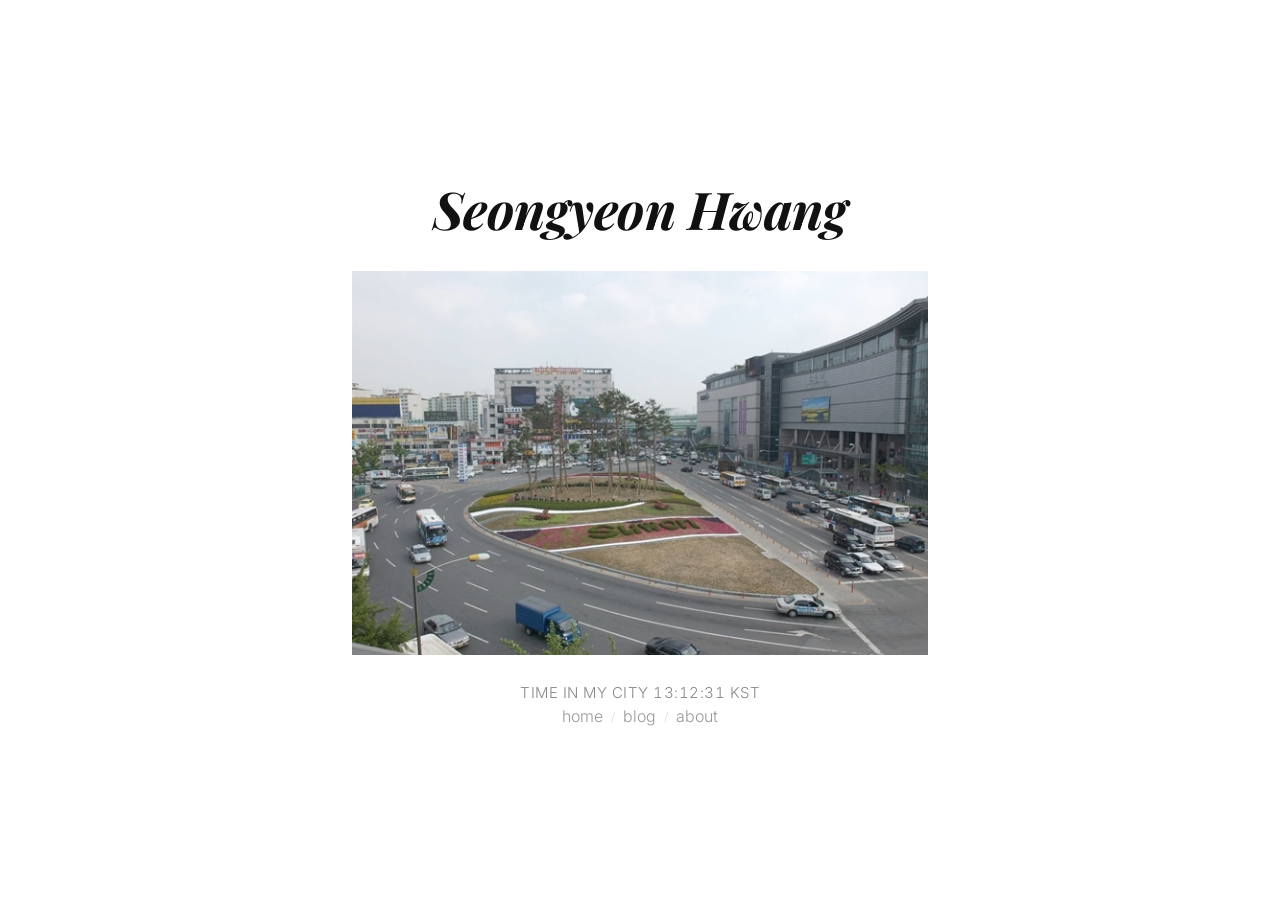
<file: index.html>
<!DOCTYPE html>
<html lang="ko">
<head>
  <meta charset="UTF-8" />
  <meta name="viewport" content="width=device-width, initial-scale=1.0" />
  <title>My Blog</title>
  <link rel="preconnect" href="https://fonts.googleapis.com" />
  <link rel="preconnect" href="https://fonts.gstatic.com" crossorigin />
  <link href="https://fonts.googleapis.com/css2?family=Playfair+Display:ital,wght@1,700&family=Inter:wght@300;400&display=swap" rel="stylesheet" />
  <link rel="stylesheet" href="style.css" />
</head>
<body>

  <div class="container">

    <h1 class="name">Seongyeon Hwang</h1>

    <div class="avatar">
      <img src="image/blog_main.jpg" alt="profile" />
    </div>

    <p class="clock">TIME IN MY CITY <span id="clock"></span> KST</p>

    <nav class="nav">
      <a href="index.html">home</a>
      <span>/</span>
      <a href="blog.html">blog</a>
      <span>/</span>
      <a href="about.html">about</a>
    </nav>

  </div>

  <script>
    // 시계
    function updateClock() {
      const time = new Date().toLocaleTimeString('ko-KR', {
        timeZone: 'Asia/Seoul',
        hour: '2-digit',
        minute: '2-digit',
        second: '2-digit',
        hour12: false
      });
      document.getElementById('clock').textContent = time;
    }
    updateClock();
    setInterval(updateClock, 1000);
  </script>

  <script data-goatcounter="https://lifeissogood.goatcounter.com/count" async src="//gc.zgo.at/count.js"></script>
</body>
</html>
</file>
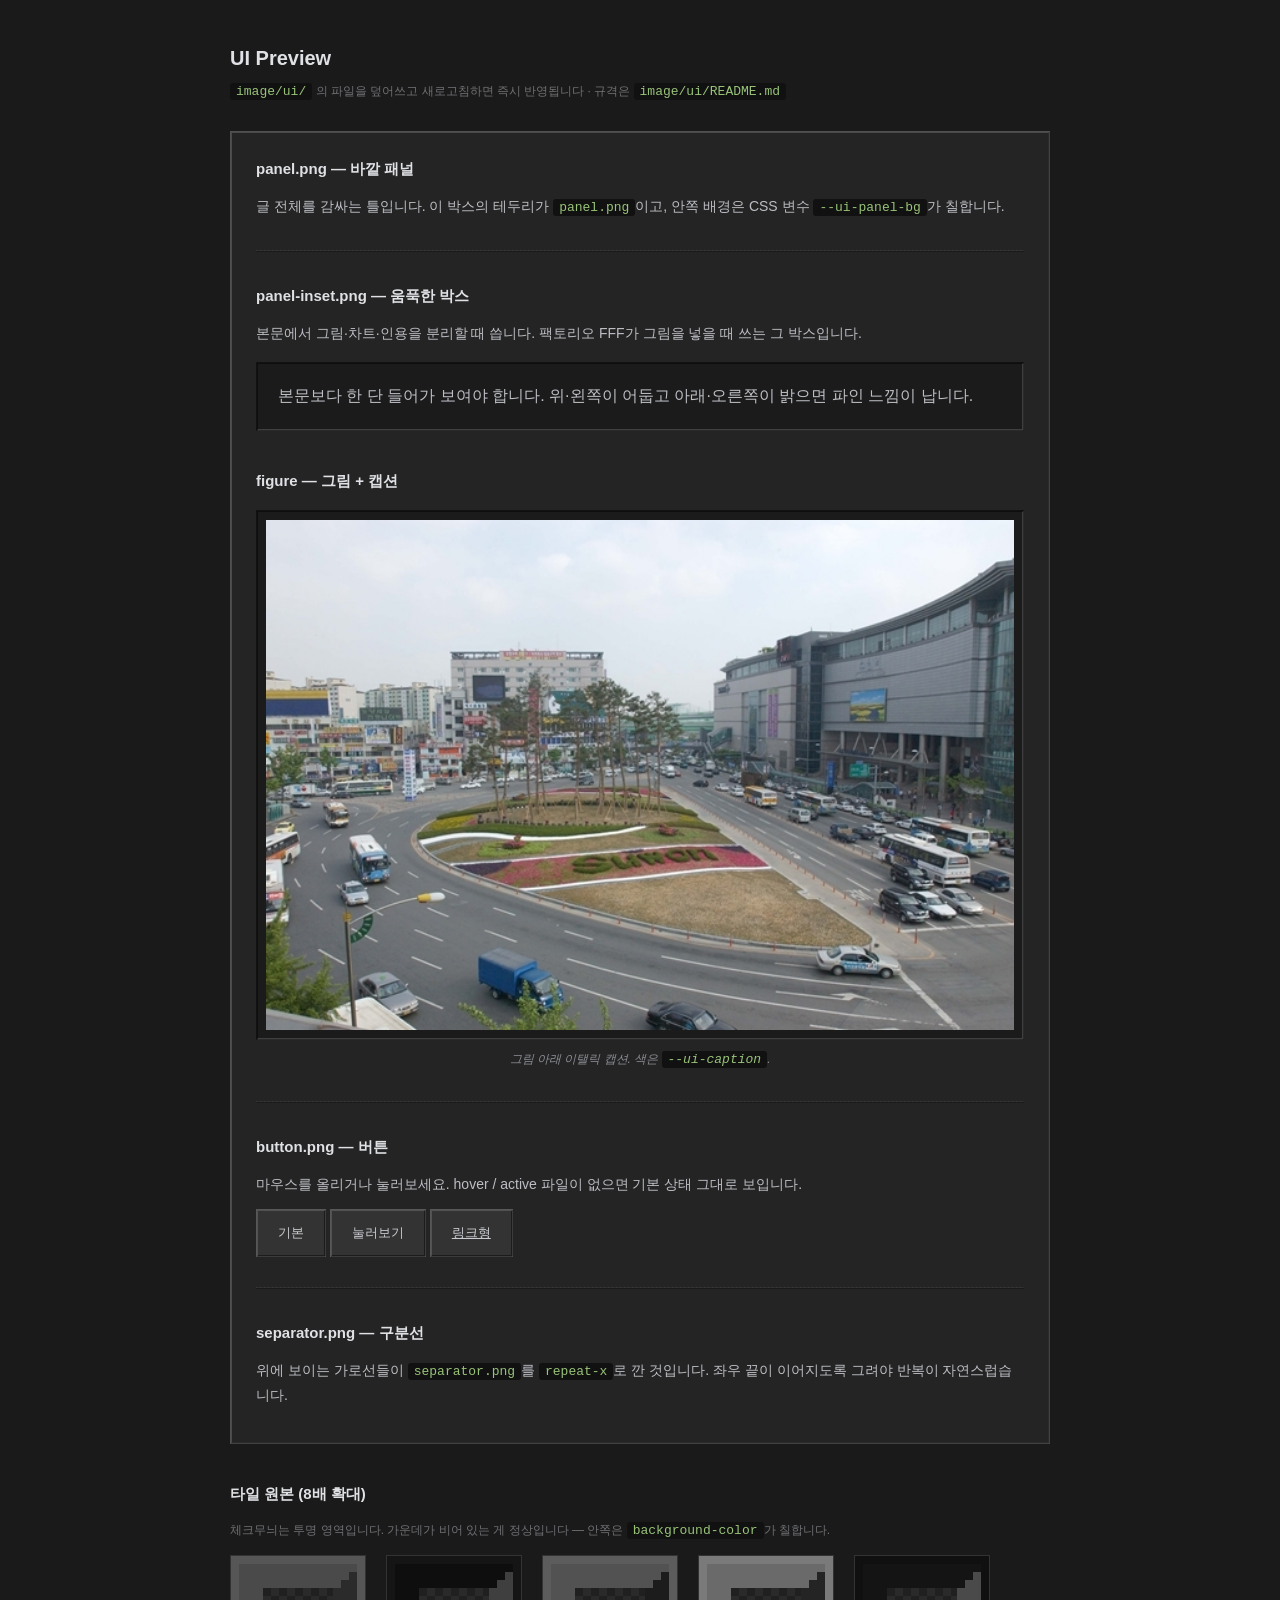
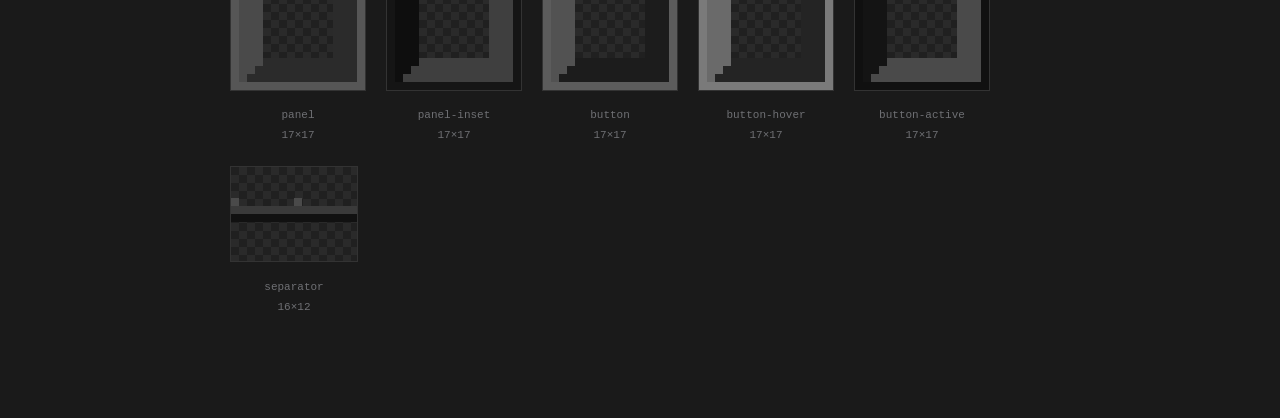
<file: ui-preview.html>
<!DOCTYPE html>
<html lang="ko">
<head>
  <meta charset="UTF-8" />
  <meta name="viewport" content="width=device-width, initial-scale=1.0" />
  <meta name="robots" content="noindex, nofollow" />
  <title>UI Preview</title>
  <style>
    /* image/ui/ 의 자산이 실제로 어떻게 보이는지 확인하는 페이지.
       파일을 덮어쓰고 새로고침하면 바로 반영된다. 규격은 image/ui/README.md 참조. */
    :root {
      --ui-panel-bg:  #242424;
      --ui-inset-bg:  #1b1b1b;
      --ui-button-bg: #333333;
      --ui-button-fg: #c9cbd0;
      --ui-caption:   #8a8d93;
    }
    *, *::before, *::after { margin: 0; padding: 0; box-sizing: border-box; }
    body {
      font-family: 'Apple SD Gothic Neo', 'Segoe UI', sans-serif;
      background: #1a1a1a; color: #bcbec4;
      padding: 40px 24px 100px; line-height: 1.8;
    }
    .wrap { max-width: 820px; margin: 0 auto; }
    h1 { font-size: 20px; color: #dfe1e5; margin-bottom: 4px; }
    .sub { font-size: 12px; color: #6f7074; margin-bottom: 28px; }
    h2 { font-size: 15px; color: #dfe1e5; margin: 36px 0 12px; }
    p  { font-size: 14px; margin-bottom: 12px; }
    code { background: #111; padding: 1px 6px; border-radius: 3px; color: #98c379; font-family: Consolas, monospace; font-size: 13px; }
    .note { font-size: 12px; color: #6f7074; margin-top: 8px; }

    /* ===== 9-slice 자산 ===== */
    .ui-panel {
      background-color: var(--ui-panel-bg);
      border: 4px solid transparent;
      border-image: url("image/ui/panel.png") 8 / 4px repeat;
      padding: 20px 22px;
    }
    .ui-inset {
      background-color: var(--ui-inset-bg);
      border: 4px solid transparent;
      border-image: url("image/ui/panel-inset.png") 8 / 4px repeat;
      padding: 16px 18px;
      margin: 16px 0;
    }
    .ui-button {
      display: inline-block;
      background-color: var(--ui-button-bg);
      color: var(--ui-button-fg);
      border: 4px solid transparent;
      border-image: url("image/ui/button.png") 8 / 4px repeat;
      padding: 8px 18px;
      font: inherit; font-size: 13px;
      cursor: pointer;
    }
    .ui-button:hover  { border-image: url("image/ui/button-hover.png")  8 / 4px repeat; }
    .ui-button:active { border-image: url("image/ui/button-active.png") 8 / 4px repeat; }

    .ui-separator {
      height: 6px; border: 0; margin: 28px 0;
      background: url("image/ui/separator.png") repeat-x center / auto 6px;
    }

    figure { margin: 16px 0; }
    figure .frame {
      background-color: var(--ui-inset-bg);
      border: 4px solid transparent;
      border-image: url("image/ui/panel-inset.png") 8 / 4px repeat;
      padding: 6px;
    }
    figure img { display: block; width: 100%; height: auto; }
    figcaption { font-size: 12px; color: var(--ui-caption); font-style: italic; margin-top: 8px; text-align: center; }

    /* 타일 원본 확대 보기 */
    .tiles { display: flex; gap: 20px; flex-wrap: wrap; margin-top: 12px; }
    .tile { text-align: center; }
    .tile img {
      width: 136px; height: 136px;             /* 17px * 8배 */
      image-rendering: pixelated;
      background:
        repeating-conic-gradient(#2a2a2a 0% 25%, #202020 0% 50%) 0 0 / 16px 16px;
      border: 1px solid #333;
    }
    .tile.wide img { width: 128px; height: 96px; }
    .tile span { display: block; font-size: 11px; color: #6f7074; margin-top: 6px; font-family: Consolas, monospace; }
  </style>
</head>
<body>
<div class="wrap">
  <h1>UI Preview</h1>
  <div class="sub"><code>image/ui/</code> 의 파일을 덮어쓰고 새로고침하면 즉시 반영됩니다 · 규격은 <code>image/ui/README.md</code></div>

  <div class="ui-panel">
    <h2 style="margin-top:0">panel.png — 바깥 패널</h2>
    <p>글 전체를 감싸는 틀입니다. 이 박스의 테두리가 <code>panel.png</code>이고,
       안쪽 배경은 CSS 변수 <code>--ui-panel-bg</code>가 칠합니다.</p>

    <hr class="ui-separator" />

    <h2 style="margin-top:0">panel-inset.png — 움푹한 박스</h2>
    <p>본문에서 그림·차트·인용을 분리할 때 씁니다. 팩토리오 FFF가 그림을 넣을 때 쓰는 그 박스입니다.</p>
    <div class="ui-inset">
      본문보다 한 단 들어가 보여야 합니다. 위·왼쪽이 어둡고 아래·오른쪽이 밝으면 파인 느낌이 납니다.
    </div>

    <h2>figure — 그림 + 캡션</h2>
    <figure>
      <div class="frame">
        <img src="image/blog_main.jpg" alt="샘플" />
      </div>
      <figcaption>그림 아래 이탤릭 캡션. 색은 <code>--ui-caption</code>.</figcaption>
    </figure>

    <hr class="ui-separator" />

    <h2 style="margin-top:0">button.png — 버튼</h2>
    <p>마우스를 올리거나 눌러보세요. hover / active 파일이 없으면 기본 상태 그대로 보입니다.</p>
    <p>
      <button class="ui-button">기본</button>
      <button class="ui-button">눌러보기</button>
      <a class="ui-button" href="blog.html">링크형</a>
    </p>

    <hr class="ui-separator" />

    <h2 style="margin-top:0">separator.png — 구분선</h2>
    <p>위에 보이는 가로선들이 <code>separator.png</code>를 <code>repeat-x</code>로 깐 것입니다.
       좌우 끝이 이어지도록 그려야 반복이 자연스럽습니다.</p>
  </div>

  <h2>타일 원본 (8배 확대)</h2>
  <p class="note">체크무늬는 투명 영역입니다. 가운데가 비어 있는 게 정상입니다 — 안쪽은 <code>background-color</code>가 칠합니다.</p>
  <div class="tiles">
    <div class="tile"><img src="image/ui/panel.png" alt="panel"><span>panel<br>17×17</span></div>
    <div class="tile"><img src="image/ui/panel-inset.png" alt="panel-inset"><span>panel-inset<br>17×17</span></div>
    <div class="tile"><img src="image/ui/button.png" alt="button"><span>button<br>17×17</span></div>
    <div class="tile"><img src="image/ui/button-hover.png" alt="button-hover"><span>button-hover<br>17×17</span></div>
    <div class="tile"><img src="image/ui/button-active.png" alt="button-active"><span>button-active<br>17×17</span></div>
    <div class="tile wide"><img src="image/ui/separator.png" alt="separator"><span>separator<br>16×12</span></div>
  </div>
</div>
</body>
</html>
</file>
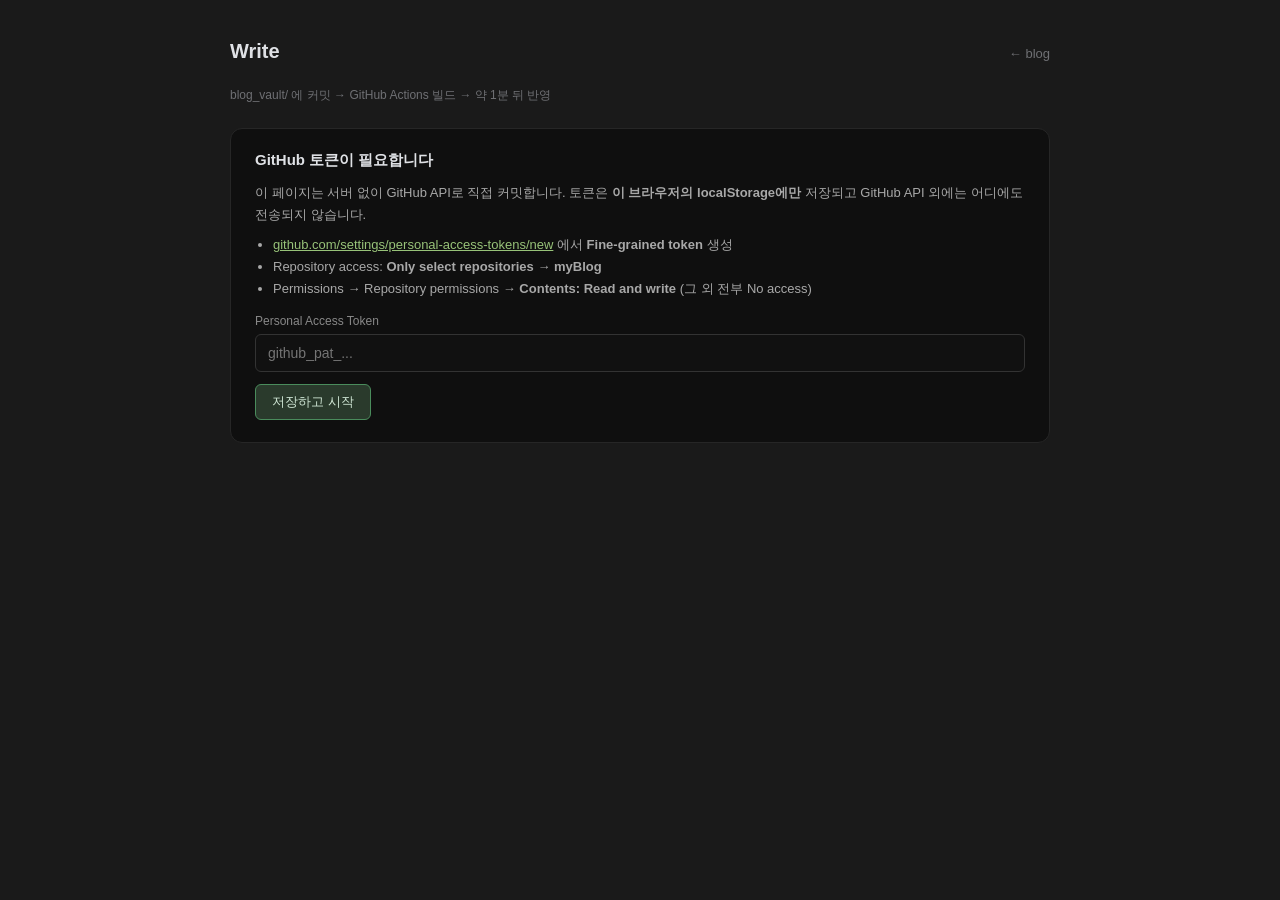
<file: write.html>
<!DOCTYPE html>
<html lang="ko">
<head>
  <meta charset="UTF-8" />
  <meta name="viewport" content="width=device-width, initial-scale=1.0" />
  <meta name="robots" content="noindex, nofollow" />
  <title>Write</title>
  <style>
    *, *::before, *::after { margin: 0; padding: 0; box-sizing: border-box; }
    body {
      font-family: 'Apple SD Gothic Neo', 'Segoe UI', sans-serif;
      background: #1a1a1a; color: #c0c0c0; min-height: 100vh; padding: 40px 24px 100px;
    }
    .wrap { max-width: 820px; margin: 0 auto; }
    h1.page { font-size: 20px; font-weight: 600; color: #dfe1e5; margin-bottom: 4px; }
    .subtitle { font-size: 12px; color: #6f7074; margin-bottom: 24px; }
    h2.sub { font-size: 15px; font-weight: 600; color: #dfe1e5; margin: 0 0 12px; }
    .muted { color: #6f7074; font-size: 13px; }
    .err  { color: #e07070; font-size: 13px; }
    .ok   { color: #6aab73; font-size: 13px; }
    label { display: block; font-size: 12px; color: #888; margin: 14px 0 6px; }
    input[type="text"], input[type="password"], textarea {
      width: 100%; background: #111; border: 1px solid #333; border-radius: 6px;
      color: #dfe1e5; font-family: inherit; font-size: 14px; padding: 10px 12px; outline: none;
    }
    input:focus, textarea:focus { border-color: #6aab73; }
    input:disabled { color: #777; background: #161616; }
    textarea { min-height: 340px; resize: vertical; line-height: 1.7; font-family: 'Consolas', 'Courier New', monospace; }
    button {
      font-family: inherit; font-size: 13px; background: #222; color: #c0c0c0;
      border: 1px solid #333; border-radius: 6px; padding: 8px 16px; cursor: pointer;
    }
    button:hover { background: #2a2a2a; border-color: #555; }
    button:disabled { opacity: 0.5; cursor: default; }
    button.primary { background: #2a3a2c; border-color: #4a8c5c; color: #cfe6d4; }
    button.primary:hover { background: #33472f; }
    button.danger:hover { background: #3a2222; border-color: #8c4a4a; color: #e6cfcf; }
    .row { display: flex; gap: 10px; align-items: center; flex-wrap: wrap; }
    .spacer { flex: 1; }
    .topbar { display: flex; align-items: center; gap: 12px; margin-bottom: 20px; }
    .card { background: #0f0f0f; border: 1px solid #262626; border-radius: 12px; padding: 22px 24px; }
    .card p, .card li { font-size: 13px; line-height: 1.7; color: #a8a8a8; }
    .card p { margin: 8px 0; }
    .card ul { margin: 8px 0 8px 18px; }
    .card code { background: #222; padding: 1px 6px; border-radius: 3px; color: #98c379; font-family: monospace; }
    .card a { color: #98c379; }
    #post-list { display: flex; flex-direction: column; gap: 4px; margin-bottom: 8px; }
    .post-item {
      text-align: left; background: transparent; border: none; border-radius: 4px;
      padding: 7px 10px; color: #c0c0c0; font-size: 14px; width: 100%;
      display: flex; gap: 8px; align-items: baseline;
    }
    .post-item:hover { background: #222; color: #fff; }
    .post-item .badge { font-size: 11px; color: #6aab73; }
    .post-item .badge.draft { color: #6f7074; }
    .post-item .dir { font-size: 12px; color: #6f7074; }
    .editor-block { margin-top: 28px; border-top: 1px solid #262626; padding-top: 24px; }
    .check { display: flex; gap: 8px; align-items: center; margin-top: 14px; font-size: 13px; color: #a8a8a8; }
    .check input { accent-color: #6aab73; }
    .save-status { font-size: 13px; margin-top: 10px; min-height: 18px; }
    .backlink { font-size: 13px; color: #6f7074; text-decoration: none; }
    .backlink:hover { color: #c0c0c0; }
  </style>
</head>
<body>
<div class="wrap">
  <div class="topbar">
    <h1 class="page">Write</h1>
    <div class="spacer"></div>
    <a class="backlink" href="blog.html">&larr; blog</a>
    <button id="btn-logout" style="display:none">토큰 지우기</button>
  </div>
  <div class="subtitle">blog_vault/ 에 커밋 &rarr; GitHub Actions 빌드 &rarr; 약 1분 뒤 반영</div>

  <!-- 토큰 입력 -->
  <div id="token-view" class="card" style="display:none">
    <h2 class="sub">GitHub 토큰이 필요합니다</h2>
    <p>이 페이지는 서버 없이 GitHub API로 직접 커밋합니다. 토큰은 <b>이 브라우저의 localStorage에만</b> 저장되고 GitHub API 외에는 어디에도 전송되지 않습니다.</p>
    <ul>
      <li><a href="https://github.com/settings/personal-access-tokens/new" target="_blank">github.com/settings/personal-access-tokens/new</a> 에서 <b>Fine-grained token</b> 생성</li>
      <li>Repository access: <b>Only select repositories &rarr; myBlog</b></li>
      <li>Permissions &rarr; Repository permissions &rarr; <b>Contents: Read and write</b> (그 외 전부 No access)</li>
    </ul>
    <label>Personal Access Token</label>
    <input type="password" id="token-input" placeholder="github_pat_..." autocomplete="off" />
    <div class="row" style="margin-top:12px">
      <button class="primary" id="btn-token-save">저장하고 시작</button>
      <span id="token-status" class="err"></span>
    </div>
  </div>

  <!-- 메인 -->
  <div id="main-view" style="display:none">
    <div class="row" style="margin-bottom:12px">
      <h2 class="sub" style="margin:0">글 목록</h2>
      <div class="spacer"></div>
      <button id="btn-refresh">새로고침</button>
      <button class="primary" id="btn-new">+ 새 글</button>
    </div>
    <div id="post-list"><div class="muted">불러오는 중…</div></div>

    <div class="editor-block" id="editor" style="display:none">
      <h2 class="sub" id="editor-title">새 글</h2>
      <label>폴더 (비우면 vault 루트, 예: 03. Resources/Programming)</label>
      <input type="text" id="post-dir" placeholder="" />
      <label>제목 (파일명이 됩니다)</label>
      <input type="text" id="post-title" placeholder="" />
      <label>날짜</label>
      <input type="text" id="post-date" placeholder="YYYY-MM-DD" style="max-width:180px" />
      <label>본문 (마크다운)</label>
      <textarea id="post-body" spellcheck="false"></textarea>
      <div class="check">
        <input type="checkbox" id="post-publish" checked />
        <label for="post-publish" style="margin:0">발행 (해제하면 저장은 되지만 블로그에 나오지 않습니다)</label>
      </div>
      <div class="row" style="margin-top:16px">
        <button class="primary" id="btn-save">저장 (커밋 + 배포)</button>
        <button id="btn-cancel">닫기</button>
        <div class="spacer"></div>
        <button class="danger" id="btn-delete" style="display:none">삭제</button>
      </div>
      <div class="save-status" id="save-status"></div>
    </div>
  </div>
</div>

<script>
'use strict';
const OWNER = 'Seongyeonn-Hwang';
const REPO  = 'myBlog';
const BRANCH = 'master';
const VAULT = 'blog_vault';
const SITE  = 'https://seongyeonn-hwang.github.io/myBlog/';
const TOKEN_KEY = 'myblog_pat';
const API = 'https://api.github.com';

const $ = id => document.getElementById(id);
const getToken = () => localStorage.getItem(TOKEN_KEY) || '';

function utf8ToB64(str) {
  const bytes = new TextEncoder().encode(str);
  let bin = '';
  bytes.forEach(b => { bin += String.fromCharCode(b); });
  return btoa(bin);
}
function b64ToUtf8(b64) {
  const bin = atob((b64 || '').replace(/\s/g, ''));
  return new TextDecoder('utf-8').decode(Uint8Array.from(bin, c => c.charCodeAt(0)));
}
function encodePath(p) { return p.split('/').map(encodeURIComponent).join('/'); }

async function ghFetch(path, opts = {}) {
  return fetch(API + path, {
    ...opts,
    headers: {
      'Authorization': 'Bearer ' + getToken(),
      'Accept': 'application/vnd.github+json',
      'X-GitHub-Api-Version': '2022-11-28',
      ...(opts.headers || {}),
    },
  });
}
async function ghJson(path, opts) {
  const res = await ghFetch(path, opts);
  const body = await res.json().catch(() => ({}));
  if (!res.ok) {
    const err = new Error(body.message || ('GitHub API ' + res.status));
    err.status = res.status;
    throw err;
  }
  return body;
}

/* ===== frontmatter =====
   mirror.js 와 같은 계약: 발행은 최상위 `publish: true`(boolean)뿐이다.
   발행 해제 시 publish 키를 제거한다 — `publish: false` 는 빌드 경고를 낸다.
   publish/date 외의 키는 건드리지 않고 보존한다. */
var FM_RE = /^﻿?---\r?\n([\s\S]*?)\r?\n---[ \t]*\r?\n?/;
function parseDoc(raw) {
  const m = FM_RE.exec(raw);
  if (!m) return { publish: false, date: '', others: [], body: raw };
  let publish = false, date = '';
  const others = [];
  for (const line of m[1].split(/\r?\n/)) {
    if (/^publish:\s*true\s*$/.test(line)) { publish = true; continue; }
    if (/^\s*publish\s*:/.test(line)) continue;          // 잘못된 표기는 버린다
    const dm = /^date:\s*(.+?)\s*$/.exec(line);
    if (dm && !date) { date = dm[1]; continue; }
    others.push(line);
  }
  return { publish, date, others, body: raw.slice(m[0].length) };
}
function buildDoc(doc) {
  const fm = [];
  if (doc.publish) fm.push('publish: true');
  if (doc.date) fm.push('date: ' + doc.date);
  for (const line of doc.others) if (line.trim() !== '') fm.push(line);
  if (!fm.length) return doc.body;
  return '---\n' + fm.join('\n') + '\n---\n\n' + doc.body.replace(/^\s*\n/, '');
}

/* ===== 원자적 단일 커밋 (Git Trees API) =====
   deleteFlag 면 해당 경로를 tree 에서 제거한다.
   non-fast-forward(그 사이 다른 push) 시 처음부터 최대 5회 재시도. */
async function commitFile(path, content, message, deleteFlag, attempt = 0) {
  const ref = await ghJson('/repos/' + OWNER + '/' + REPO + '/git/ref/heads/' + BRANCH);
  const headSha = ref.object.sha;
  const headCommit = await ghJson('/repos/' + OWNER + '/' + REPO + '/git/commits/' + headSha);

  let entry;
  if (deleteFlag) {
    entry = { path: path, mode: '100644', type: 'blob', sha: null };
  } else {
    const blob = await ghJson('/repos/' + OWNER + '/' + REPO + '/git/blobs', {
      method: 'POST',
      body: JSON.stringify({ content: utf8ToB64(content), encoding: 'base64' }),
    });
    entry = { path: path, mode: '100644', type: 'blob', sha: blob.sha };
  }

  const newTree = await ghJson('/repos/' + OWNER + '/' + REPO + '/git/trees', {
    method: 'POST',
    body: JSON.stringify({ base_tree: headCommit.tree.sha, tree: [entry] }),
  });
  const newCommit = await ghJson('/repos/' + OWNER + '/' + REPO + '/git/commits', {
    method: 'POST',
    body: JSON.stringify({ message: message, tree: newTree.sha, parents: [headSha] }),
  });
  const patch = await ghFetch('/repos/' + OWNER + '/' + REPO + '/git/refs/heads/' + BRANCH, {
    method: 'PATCH',
    body: JSON.stringify({ sha: newCommit.sha, force: false }),
  });
  if (patch.status === 422 && attempt < 5) {
    return commitFile(path, content, message, deleteFlag, attempt + 1);
  }
  if (!patch.ok) {
    const body = await patch.json().catch(() => ({}));
    throw new Error(body.message || ('ref 업데이트 실패 (' + patch.status + ')'));
  }
  return newCommit.sha;
}

/* ===== 목록: Trees API 재귀 + 발행 여부는 blog_index.json 대조 ===== */
async function publishedSet() {
  try {
    const res = await fetch(SITE + 'blog_index.json?t=' + Date.now(), { cache: 'no-store' });
    if (!res.ok) return new Set();
    const set = new Set();
    (function walk(nodes) {
      for (const n of nodes) {
        if (n.type === 'file') set.add(n.path);
        if (n.children) walk(n.children);
      }
    })(await res.json());
    return set;
  } catch (e) { return new Set(); }
}
async function listPosts() {
  const ref = await ghJson('/repos/' + OWNER + '/' + REPO + '/git/ref/heads/' + BRANCH);
  const tree = await ghJson('/repos/' + OWNER + '/' + REPO + '/git/trees/' + ref.object.sha + '?recursive=1');
  return tree.tree
    .filter(e => e.type === 'blob'
      && e.path.startsWith(VAULT + '/')
      && e.path.endsWith('.md')
      && e.path.indexOf('/.obsidian/') === -1)
    .map(e => ({ full: e.path, rel: e.path.slice(VAULT.length + 1) }))
    .sort((a, b) => a.rel.localeCompare(b.rel, 'ko'));
}

/* ===== UI ===== */
const state = { editingFull: null, others: [] };  // editingFull: 수정 중인 blog_vault/... 전체 경로

function show(el, on) { el.style.display = on ? '' : 'none'; }
function today() {
  const d = new Date(), z = n => String(n).padStart(2, '0');
  return d.getFullYear() + '-' + z(d.getMonth() + 1) + '-' + z(d.getDate());
}
function setStatus(msg, cls) {
  const el = $('save-status');
  el.textContent = msg;
  el.className = 'save-status ' + (cls || 'muted');
}

function renderAuth() {
  const authed = !!getToken();
  show($('token-view'), !authed);
  show($('main-view'), authed);
  show($('btn-logout'), authed);
  if (authed) refreshPosts();
}

async function refreshPosts() {
  const box = $('post-list');
  box.innerHTML = '<div class="muted">불러오는 중…</div>';
  try {
    const results = await Promise.all([listPosts(), publishedSet()]);
    const posts = results[0], pub = results[1];
    box.innerHTML = '';
    if (!posts.length) { box.innerHTML = '<div class="muted">글이 없습니다. 새 글을 써보세요.</div>'; return; }
    for (const p of posts) {
      const b = document.createElement('button');
      b.className = 'post-item';
      const parts = p.rel.split('/');
      const name = parts.pop().replace(/\.md$/, '');

      const badge = document.createElement('span');
      badge.className = pub.has(p.rel) ? 'badge' : 'badge draft';
      badge.textContent = pub.has(p.rel) ? '발행' : '초안';
      b.appendChild(badge);
      if (parts.length) {
        const dir = document.createElement('span');
        dir.className = 'dir';
        dir.textContent = parts.join('/') + '/';
        b.appendChild(dir);
      }
      const nm = document.createElement('span');
      nm.textContent = name;
      b.appendChild(nm);

      b.addEventListener('click', () => openEdit(p.full));
      box.appendChild(b);
    }
  } catch (e) {
    box.innerHTML = '';
    const err = document.createElement('div');
    err.className = 'err';
    err.textContent = '목록 오류: ' + e.message;
    box.appendChild(err);
    if (e.status === 401) { localStorage.removeItem(TOKEN_KEY); renderAuth(); }
  }
}

function openNew() {
  state.editingFull = null;
  state.others = [];
  $('editor-title').textContent = '새 글';
  $('post-dir').value = '';
  $('post-dir').disabled = false;
  $('post-title').value = '';
  $('post-title').disabled = false;
  $('post-date').value = today();
  $('post-body').value = '';
  $('post-publish').checked = true;
  show($('btn-delete'), false);
  setStatus('');
  show($('editor'), true);
  $('post-title').focus();
}

async function openEdit(fullPath) {
  state.editingFull = fullPath;
  state.others = [];
  const rel = fullPath.slice(VAULT.length + 1);
  const parts = rel.split('/');
  const name = parts.pop().replace(/\.md$/, '');
  $('editor-title').textContent = '수정: ' + name;
  $('post-dir').value = parts.join('/');
  $('post-dir').disabled = true;
  $('post-title').value = name;
  $('post-title').disabled = true;
  $('post-body').value = '불러오는 중…';
  show($('btn-delete'), true);
  setStatus('');
  show($('editor'), true);
  try {
    const data = await ghJson('/repos/' + OWNER + '/' + REPO + '/contents/' + encodePath(fullPath) + '?ref=' + BRANCH);
    const doc = parseDoc(b64ToUtf8(data.content));
    $('post-date').value = doc.date || today();
    $('post-publish').checked = doc.publish;
    $('post-body').value = doc.body;
    state.others = doc.others;
  } catch (e) {
    setStatus('불러오기 실패: ' + e.message, 'err');
  }
}

function validate(dir, title, date) {
  if (!title) return '제목을 입력하세요.';
  if (/[\\/:*?"<>|]/.test(title)) return '제목에 \\ / : * ? " < > | 는 쓸 수 없습니다.';
  if (dir.startsWith('/') || dir.indexOf('..') !== -1 || /[\\:*?"<>|]/.test(dir)) return '폴더 경로가 잘못됐습니다.';
  if (/(^|\/)daily notes(\/|$)/i.test(dir)) return '데일리 노트 폴더에는 발행 글을 둘 수 없습니다 (빌드가 거부합니다).';
  if (/^91\s*\.?\s*templates(\/|$)/i.test(dir)) return '템플릿 폴더는 빌드 스캔에서 제외됩니다.';
  if (!/^\d{4}-\d{2}-\d{2}$/.test(date)) return '날짜는 YYYY-MM-DD 형식이어야 합니다.';
  return null;
}

async function save() {
  const dir   = $('post-dir').value.trim().replace(/\/+$/, '');
  const title = $('post-title').value.trim();
  const date  = $('post-date').value.trim();
  const problem = validate(dir, title, date);
  if (problem) { setStatus(problem, 'err'); return; }

  const full = state.editingFull
    || (VAULT + '/' + (dir ? dir + '/' : '') + title + '.md');
  const publish = $('post-publish').checked;
  const doc = buildDoc({
    publish: publish,
    date: date,
    others: state.others || [],
    body: $('post-body').value.replace(/\r\n/g, '\n'),
  });

  $('btn-save').disabled = true;
  setStatus('커밋 중…');
  try {
    if (!state.editingFull) {
      // 신규인데 같은 경로가 이미 있으면 덮어쓰지 않는다
      const head = await ghFetch('/repos/' + OWNER + '/' + REPO + '/contents/' + encodePath(full) + '?ref=' + BRANCH);
      if (head.ok) { setStatus('같은 이름의 글이 이미 있습니다: ' + full, 'err'); return; }
    }
    await commitFile(full, doc, 'web: ' + title, false);
    state.editingFull = full;
    $('post-dir').disabled = true;
    $('post-title').disabled = true;
    show($('btn-delete'), true);
    if (publish) {
      setStatus('커밋 완료 — 배포를 기다리는 중… (약 1분)');
      const rel = full.slice(VAULT.length + 1);
      const shown = await waitPublished(rel, true);
      setStatus(shown
        ? '발행 완료 — 블로그에 반영됐습니다.'
        : '커밋은 됐지만 아직 반영 확인이 안 됩니다. CDN 캐시(최대 10분) 때문일 수 있습니다.', shown ? 'ok' : 'muted');
    } else {
      setStatus('저장 완료 (초안 — 블로그에는 나오지 않습니다).', 'ok');
    }
    refreshPosts();
  } catch (e) {
    setStatus('실패: ' + e.message, 'err');
  } finally {
    $('btn-save').disabled = false;
  }
}

async function removePost() {
  if (!state.editingFull) return;
  const rel = state.editingFull.slice(VAULT.length + 1);
  if (!confirm('정말 삭제할까요?\n' + rel + '\n\n발행돼 있었다면 다음 배포에서 블로그에서도 내려갑니다.')) return;
  $('btn-delete').disabled = true;
  setStatus('삭제 커밋 중…');
  try {
    await commitFile(state.editingFull, null, 'web: delete ' + rel, true);
    setStatus('삭제 완료.', 'ok');
    show($('editor'), false);
    refreshPosts();
  } catch (e) {
    setStatus('삭제 실패: ' + e.message, 'err');
  } finally {
    $('btn-delete').disabled = false;
  }
}

// 발행 반영 폴링: 배포된 blog_index.json 에 경로가 나타날 때까지, 최대 3분.
async function waitPublished(rel, expectPresent) {
  const start = Date.now();
  while (Date.now() - start < 180000) {
    await new Promise(r => setTimeout(r, 8000));
    const pub = await publishedSet();
    if (pub.has(rel) === expectPresent) return true;
  }
  return false;
}

/* ===== 배선 ===== */
$('btn-token-save').addEventListener('click', async () => {
  const t = $('token-input').value.trim();
  if (!t) { $('token-status').textContent = '토큰을 입력하세요.'; return; }
  localStorage.setItem(TOKEN_KEY, t);
  try {
    await ghJson('/repos/' + OWNER + '/' + REPO);
    $('token-input').value = '';
    $('token-status').textContent = '';
    renderAuth();
  } catch (e) {
    localStorage.removeItem(TOKEN_KEY);
    $('token-status').textContent = '토큰 확인 실패: ' + e.message;
  }
});
$('btn-logout').addEventListener('click', () => {
  localStorage.removeItem(TOKEN_KEY);
  show($('editor'), false);
  renderAuth();
});
$('btn-new').addEventListener('click', openNew);
$('btn-refresh').addEventListener('click', refreshPosts);
$('btn-save').addEventListener('click', save);
$('btn-cancel').addEventListener('click', () => show($('editor'), false));
$('btn-delete').addEventListener('click', removePost);

renderAuth();
</script>
</body>
</html>
</file>
<file: style.css>
/* ===== Reset ===== */
*, *::before, *::after {
  margin: 0;
  padding: 0;
  box-sizing: border-box;
}

/* ===== 전체 레이아웃 - 화면 정중앙 ===== */
html, body {
  width: 100%;
  height: 100%;
}

body {
  font-family: 'Inter', 'Apple SD Gothic Neo', sans-serif;
  background: #fff;
  color: #111;
  display: table;
  width: 100%;
  height: 100%;
}

.container {
  display: table-cell;
  vertical-align: middle;
  text-align: center;
  padding: 40px 20px;
}

/* ===== 이름 ===== */
.name {
  font-family: 'Playfair Display', Georgia, serif;
  font-style: italic;
  font-weight: 700;
  font-size: 52px;
  letter-spacing: -0.5px;
  color: #111;
  margin-bottom: 28px;
}

/* ===== 아바타 ===== */
.avatar {
  width: 576px;
  height: 384px;
  overflow: hidden;
  margin: 0 auto 28px;
  background: #f0f0f0;
}

/* ===== 모바일 반응형 ===== */
@media (max-width: 620px) {
  .name {
    font-size: 32px;
    margin-bottom: 20px;
  }

  .avatar {
    width: 100%;
    height: auto;
    aspect-ratio: 3 / 2;
    margin-bottom: 20px;
  }

  .container {
    padding: 32px 16px;
  }

  .indices {
    flex-wrap: wrap;
    gap: 10px;
  }

  .index-sep {
    display: none;
  }

  .nav {
    font-size: 14px;
    gap: 6px;
  }
}

.avatar img {
  width: 100%;
  height: 100%;
  object-fit: cover;
  display: block;
  filter: grayscale(20%);
}

/* ===== 시계 & 위치 ===== */
.clock {
  font-size: 15px;
  font-weight: 300;
  color: #888;
  letter-spacing: 0.5px;
  font-variant-numeric: tabular-nums;
  margin-bottom: 4px;
}

.location {
  font-size: 14px;
  font-weight: 300;
  color: #ccc;
  letter-spacing: 0.3px;
  margin-bottom: 32px;
}

/* ===== 네비게이션 ===== */
.nav {
  display: inline-flex;
  align-items: center;
  gap: 8px;
  font-size: 16px;
  font-weight: 300;
}

.nav a {
  color: #999;
  text-decoration: none;
  transition: color 0.15s;
}

.nav a:hover,
.nav a.active {
  color: #111;
}

.nav span {
  color: #ddd;
  font-size: 12px;
}

/* ===== 주가 지수 ===== */
.indices {
  display: flex;
  justify-content: center;
  align-items: center;
  gap: 16px;
  margin-top: 14px;
}

.index-item {
  display: flex;
  align-items: baseline;
  gap: 7px;
  text-decoration: none;
  cursor: pointer;
  opacity: 1;
  transition: opacity 0.15s;
}

.index-item:hover {
  opacity: 0.6;
}

.index-name {
  font-size: 11px;
  font-weight: 400;
  letter-spacing: 0.8px;
  color: #bbb;
}

.index-value {
  font-size: 13px;
  font-weight: 300;
  color: #555;
  font-variant-numeric: tabular-nums;
}

.index-change {
  font-size: 12px;
  font-weight: 300;
  font-variant-numeric: tabular-nums;
}

.index-change.up   { color: #e05b5b; }  /* 한국식: 상승 = 빨강 */
.index-change.down { color: #4a90d9; }  /* 하락 = 파랑 */

.index-sep {
  color: #e0e0e0;
  font-size: 14px;
}
</file>
